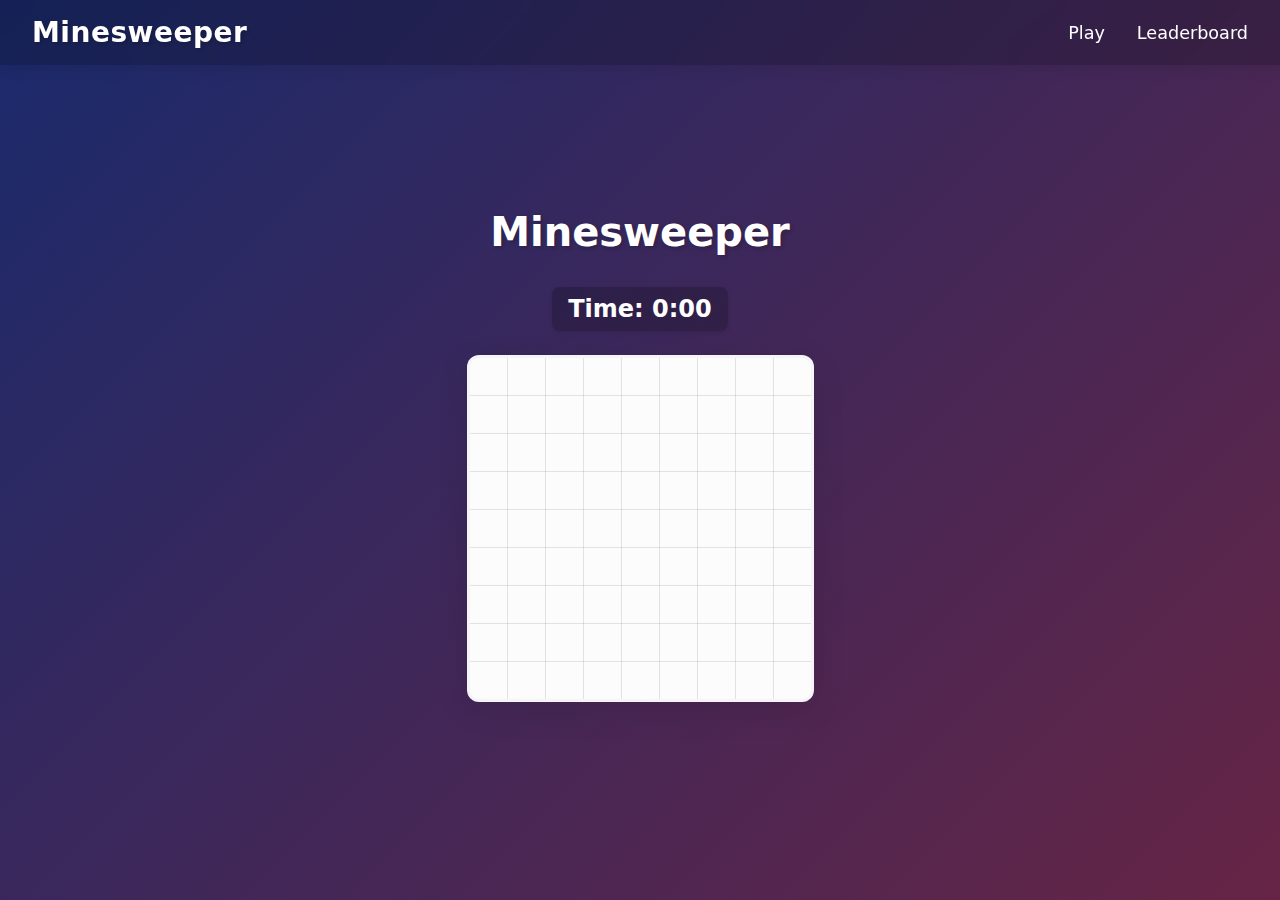
<file: index.html>
<!DOCTYPE html>
<html lang="en">

<head>
    <meta charset="UTF-8">
    <title>Minesweeper</title>
    <link rel="stylesheet" href="style.css">
</head>

<body>
    <nav class="navbar">
        <div class="navbar-logo">Minesweeper</div>
        <ul class="navbar-links">
            <li><a href="/">Play</a></li>
            <li><a href="/leaderboard.html">Leaderboard</a></li>
        </ul>
    </nav>

    <div id="game-container">
        <div id="game-status">Minesweeper</div>
        <div id="timer">Time: 0:00</div>
        <table id="gameBoard"></table>
    </div>

    <div id="scoreModal" class="modal">
        <div class="modal-content">
            <h2 id="gameResult">Congratulations!</h2>
            <p id="finalTime"></p>
            <div class="form-group">
                <label for="playerName">Enter your name:</label>
                <input type="text" id="playerName" required>
            </div>
            <button onclick="submitScore()">Submit Score</button>
        </div>
    </div>

    <script>
        class Minesweeper {
            constructor(size = 9, minePercentage = 0.1) {
                this.size = size;
                this.minePercentage = minePercentage;
                this.board = [];
                this.mines = [];
                this.revealed = [];
                this.flags = [];
                this.gameOver = false;
                this.firstClick = true;

                this.initializeBoard();
                this.renderBoard();
                this.setupTimer();
            }

            setupTimer() {
                this.timerDisplay = document.getElementById('timer');
                this.updateTimer = this.updateTimer.bind(this);
            }

            startTimer() {
                if (!this.startTime) {
                    this.elapsedSeconds = 0;
                    this.startTime = new Date();
                    this.timerInterval = setInterval(this.updateTimer, 1000);
                }
            }

            stopTimer() {
                if (this.timerInterval) {
                    clearInterval(this.timerInterval);
                    this.timerInterval = null;
                }
            }

            updateTimer() {
                const now = new Date();
                this.elapsedSeconds = Math.floor((now - this.startTime) / 1000);
                const minutes = Math.floor(this.elapsedSeconds / 60);
                const seconds = this.elapsedSeconds % 60;
                this.timerDisplay.textContent = `Time: ${minutes}:${seconds.toString().padStart(2, '0')}`;
            }

            initializeBoard() {
                for (let row = 0; row < this.size * this.size; ++row) {
                    this.board.push(false);
                    this.revealed.push(false);
                    this.flags.push(false);
                }
            }

            placeMines(safeIndex) {
                // Reset board to clear previous mines
                this.board = new Array(this.size * this.size).fill(false);

                // Place mines, ensuring the safe index and its neighbors are not mined
                const safeRow = Math.floor(safeIndex / this.size);
                const safeCol = safeIndex % this.size;

                let minesPlaced = 0;
                const totalMines = Math.floor(this.size * this.size * this.minePercentage);

                while (minesPlaced < totalMines) {
                    const randomIndex = Math.floor(Math.random() * (this.size * this.size));

                    // Check if this cell is too close to the safe area or already a mine
                    if (!this.board[randomIndex]) {
                        const randomRow = Math.floor(randomIndex / this.size);
                        const randomCol = randomIndex % this.size;

                        // Ensure mine is not in the safe area (3x3 grid around first click)
                        if (Math.abs(randomRow - safeRow) > 1 || Math.abs(randomCol - safeCol) > 1) {
                            this.board[randomIndex] = true;
                            minesPlaced++;
                        }
                    }
                }

                this.calculateNeighborMines();
            }

            calculateNeighborMines() {
                this.neighborMines = new Array(this.size * this.size).fill(0);

                for (let rowIndex = 0; rowIndex < this.size; ++rowIndex) {
                    for (let colIndex = 0; colIndex < this.size; ++colIndex) {
                        const index = rowIndex * this.size + colIndex;

                        if (this.board[index]) continue;

                        for (let deltaX = -1; deltaX <= 1; ++deltaX) {
                            for (let deltaY = -1; deltaY <= 1; ++deltaY) {
                                const newRowIndex = rowIndex + deltaX;
                                const newColIndex = colIndex + deltaY;

                                if (newRowIndex >= 0 && newRowIndex < this.size &&
                                    newColIndex >= 0 && newColIndex < this.size) {
                                    const neighborIndex = newRowIndex * this.size + newColIndex;
                                    if (this.board[neighborIndex]) {
                                        this.neighborMines[index]++;
                                    }
                                }
                            }
                        }
                    }
                }
            }

            renderBoard() {
                const board = document.getElementById('gameBoard');
                board.innerHTML = '';

                for (let rowPosition = 0; rowPosition < this.size; ++rowPosition) {
                    const tr = document.createElement('tr');

                    for (let colPosition = 0; colPosition < this.size; ++colPosition) {
                        const td = document.createElement('td');
                        const index = rowPosition * this.size + colPosition;

                        td.dataset.index = index;
                        td.addEventListener('click', () => this.revealCell(index));
                        td.addEventListener('contextmenu', (e) => {
                            e.preventDefault();
                            this.toggleFlag(index);
                        });

                        tr.appendChild(td);
                    }

                    board.appendChild(tr);
                }
            }

            revealAllMines() {
                for (let i = 0; i < this.board.length; i++) {
                    if (this.board[i]) {
                        const cell = document.querySelector(`[data-index="${i}"]`);
                        cell.textContent = '💣';
                        cell.classList.add('mine');
                    }
                }
            }


            revealCell(index) {
                if (this.gameOver || this.revealed[index] || this.flags[index]) return;

                if (this.firstClick) {
                    this.placeMines(index);
                    this.firstClick = false;
                    this.startTimer();
                }

                this.revealed[index] = true;
                const cell = document.querySelector(`[data-index="${index}"]`);

                if (this.board[index]) {
                    cell.textContent = '💣'
                    cell.classList.add('mine');
                    this.gameOver = true;
                    this.gameWon = false;
                    this.stopTimer();
                    this.revealAllMines();
                    this.showScoreModal(false);
                } else {
                    cell.classList.add('revealed');
                    cell.textContent = this.neighborMines[index] || '';

                    if (this.neighborMines[index] === 0) {
                        this.revealNeighbors(index);
                    }
                    this.checkWinCondition();
                }
            }

            checkWinCondition() {
                for (let i = 0; i < this.board.length; ++i) {
                    if (!this.board[i] && !this.revealed[i]) {
                        return;
                    }
                }

                this.gameOver = true;
                this.gameWon = true;
                this.stopTimer();
                this.showScoreModal(true);
            }

            showScoreModal(won) {
                const modal = document.getElementById('scoreModal');
                const gameResult = document.getElementById('gameResult');
                const finalTime = document.getElementById('finalTime');

                gameResult.textContent = won ? 'Congratulations!' : 'Game Over!';
                gameResult.style.color = won ? '#4CAF50' : '#ff4757';


                const minutes = Math.floor(this.elapsedSeconds / 60);
                const seconds = (this.elapsedSeconds % 60).toString().padStart(2, '0');

                finalTime.textContent = `Your time: ${minutes}:${seconds}`;
                modal.style.display = 'flex';
            }

            revealNeighbors(index) {
                const rowPos = Math.floor(index / this.size);
                const colPos = index % this.size;

                for (let deltaX = -1; deltaX <= 1; ++deltaX) {
                    for (let deltaY = -1; deltaY <= 1; ++deltaY) {
                        const newRowPos = rowPos + deltaX;
                        const newColPos = colPos + deltaY;

                        if (newRowPos >= 0 && newRowPos < this.size &&
                            newColPos >= 0 && newColPos < this.size) {
                            const neighborIndex = newRowPos * this.size + newColPos;

                            if (!this.revealed[neighborIndex]) {
                                this.revealCell(neighborIndex);
                            }
                        }
                    }
                }
            }

            toggleFlag(index) {
                if (this.gameOver || this.revealed[index]) return;

                this.flags[index] = !this.flags[index];
                const cell = document.querySelector(`[data-index="${index}"]`);

                if (this.flags[index]) {
                    cell.classList.add('flag');
                    cell.textContent = '🚩';
                } else {
                    cell.classList.remove('flag');
                    cell.textContent = '';
                }
            }

            getBoardData() {
                return {
                    size: this.size,
                    minePercentage: this.minePercentage,
                    board: this.board,
                    revealed: this.revealed,
                    flags: this.flags
                };
            }
        }

        let game = new Minesweeper();

        async function submitScore() {
            const playerName = document.getElementById('playerName').value.trim();
            if (!playerName) {
                alert('Please enter your name');
                return;
            }
            // We will disallow commas.
            const sanitizedPlayerName = playerName.replace(/,/g, '');
            const boardData = game.getBoardData();
            const boardFlat = boardData.board.map(cell => (cell ? 1 : 0)).join(',');
            const revealedFlat = boardData.revealed.map(cell => (cell ? 1 : 0)).join(',');
            const flagsFlat = boardData.flags.map(cell => (cell ? 1 : 0)).join(',');
            const gameWon = game.gameWon ? 1 : 0;

            const gameData = [
                sanitizedPlayerName,
                game.elapsedSeconds,
                new Date().toISOString(),
                gameWon,
                boardData.size,
                boardData.minePercentage,
                boardFlat,
                revealedFlat,
                flagsFlat
            ];

            const csvData = gameData.join(',');

            try {
                const response = await fetch('http://rokoserveris.gw.lt:8080', {
                    method: 'POST',
                    headers: {
                        'Content-Type': 'text/csv',
                    },
                    body: csvData
                });

                if (response.ok) {
                    alert('Score submitted successfully!');
                    document.getElementById('scoreModal').style.display = 'none';
                    document.getElementById('timer').innerText = 'Time: 0:00';
                    game = new Minesweeper();
                } else {
                    throw new Error('Failed to submit score');
                }
            } catch (error) {
                alert('Error submitting score. Please try again.');
                console.error('Error:', error);
            }
        }
    </script>
</body>

</html>
</file>
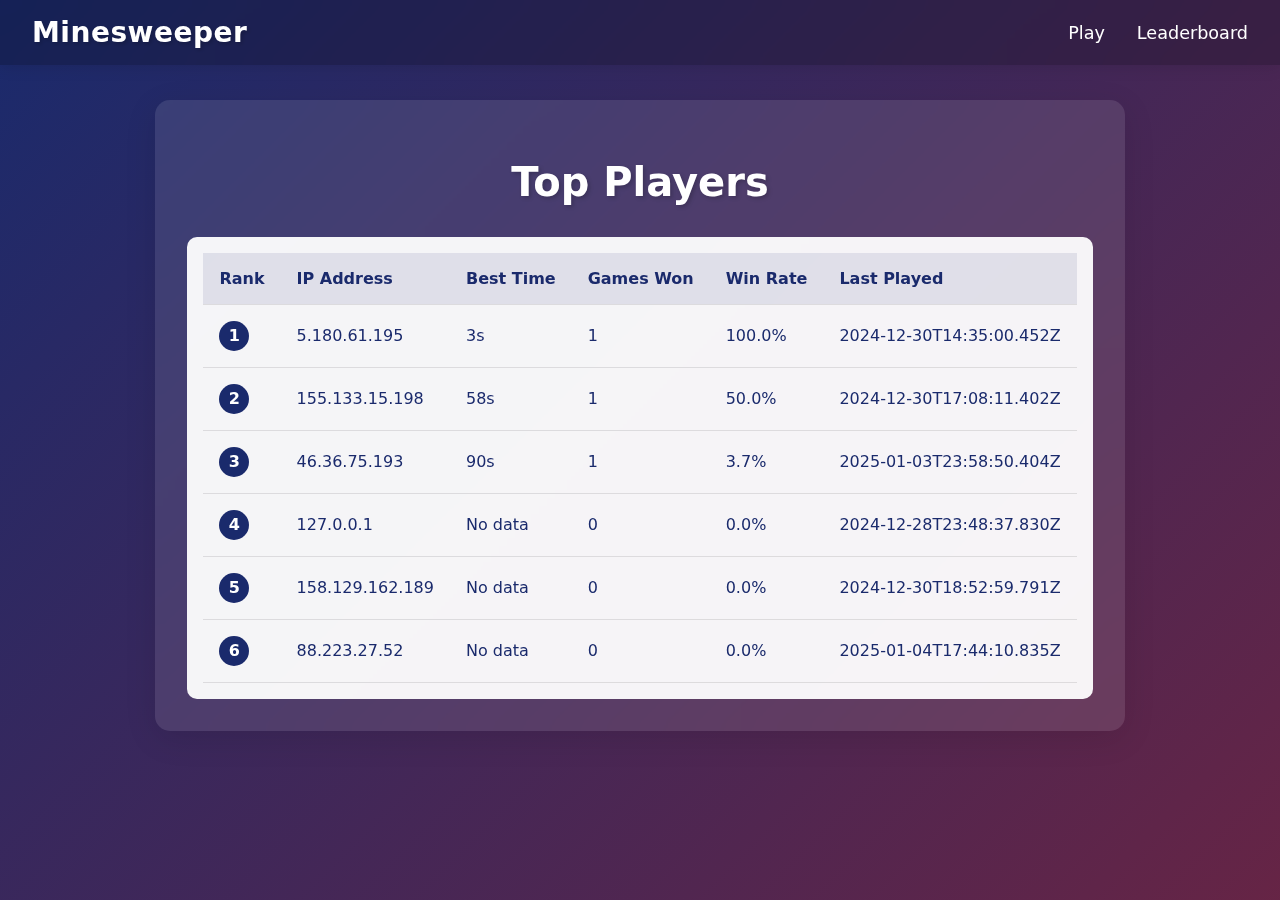
<file: leaderboard.html>
<!DOCTYPE html>
<html lang="en"><head>
<meta charset="UTF-8">
<title>Minesweeper - Leaderboard</title>
<link rel="stylesheet" href="style.css">
</head>
<body>
<nav id="navbar" class="navbar">
<div class="navbar-logo">Minesweeper</div>
<ul class="navbar-links">
<li><a href="/">Play</a></li>
<li><a href="/leaderboard.html">Leaderboard</a></li>
</ul>
</nav>
<div class="leaderboard-container">
<h1 class="leaderboard-title">Top Players</h1>
<div class="leaderboard-table-container">
<table id="leaderboard-table" class="leaderboard-table ">
<thead>
<tr>
<th>Rank</th>
<th>IP Address</th>
<th>Best Time</th>
<th>Games Won</th>
<th>Win Rate</th>
<th>Last Played</th>
</tr>
</thead>
<tbody>
<tr>
<td><span class="rank">1</span></td>
<td class="ip-address text-left">5.180.61.195</td>
<td>3s</td>
<td>1</td>
<td>100.0%</td>
<td>2024-12-30T14:35:00.452Z</td>
</tr>
<td><span class="rank">2</span></td>
<td class="ip-address text-left">155.133.15.198</td>
<td>58s</td>
<td>1</td>
<td>50.0%</td>
<td>2024-12-30T17:08:11.402Z</td>
</tr>
<td><span class="rank">3</span></td>
<td class="ip-address text-left">46.36.75.193</td>
<td>90s</td>
<td>1</td>
<td>3.7%</td>
<td>2025-01-03T23:58:50.404Z</td>
</tr>
<td><span class="rank">4</span></td>
<td class="ip-address text-left">127.0.0.1</td>
<td>No data</td>
<td>0</td>
<td>0.0%</td>
<td>2024-12-28T23:48:37.830Z</td>
</tr>
<td><span class="rank">5</span></td>
<td class="ip-address text-left">158.129.162.189</td>
<td>No data</td>
<td>0</td>
<td>0.0%</td>
<td>2024-12-30T18:52:59.791Z</td>
</tr>
<td><span class="rank">6</span></td>
<td class="ip-address text-left">88.223.27.52</td>
<td>No data</td>
<td>0</td>
<td>0.0%</td>
<td>2025-01-04T17:44:10.835Z</td>
</tr>
</tbody>
</table>
</div>
</div>
</body>
</html>
</file>
<file: style.css>
body {
  background: linear-gradient(135deg, #1a2a6c, #b21f1f, #fdbb2d);
  font-family: 'Segoe UI', system-ui, -apple-system, sans-serif;
  margin: 0;
  padding: 0;
  min-height: 100vh;
  color: #ffffff;
  display: flex;
  flex-direction: column;
  animation: gradientBG 15s ease infinite;
  background-size: 400% 400%;
}

@keyframes gradientBG {
  0% {
    background-position: 0% 50%;
  }

  50% {
    background-position: 100% 50%;
  }

  100% {
    background-position: 0% 50%;
  }
}

nav.navbar {
  background-color: rgba(0, 0, 0, 0.2);
  backdrop-filter: blur(10px);
  padding: 1rem 2rem;
  display: flex;
  justify-content: space-between;
  align-items: center;
  box-shadow: 0 2px 15px rgba(0, 0, 0, 0.1);
  position: fixed;
  top: 0;
  left: 0;
  right: 0;
  z-index: 1000;
}

.navbar-logo {
  font-size: 1.75rem;
  font-weight: 700;
  letter-spacing: 0.5px;
  text-shadow: 2px 2px 4px rgba(0, 0, 0, 0.2);
}

.navbar-links {
  list-style: none;
  display: flex;
  gap: 2rem;
  margin: 0;
  padding: 0;
}

.navbar-links a {
  color: white;
  text-decoration: none;
  font-size: 1.1rem;
  font-weight: 500;
  position: relative;
  padding: 0.5rem 0;
  transition: color 0.3s ease;
}

.navbar-links a::after {
  content: '';
  position: absolute;
  bottom: 0;
  left: 0;
  width: 0;
  height: 2px;
  background-color: #fdbb2d;
  transition: width 0.3s ease;
}

.navbar-links a:hover {
  color: #fdbb2d;
}

.navbar-links a:hover::after {
  width: 100%;
}

#game-container {
  display: flex;
  flex-direction: column;
  align-items: center;
  justify-content: center;
  padding: 2rem;
  gap: 1.5rem;
  margin-top: 10px;
  flex: 1;
}

#game-status {
  font-size: 2.5rem;
  font-weight: 700;
  color: white;
  text-shadow: 2px 2px 4px rgba(0, 0, 0, 0.2);
  margin-bottom: 0.5rem;
  text-align: center;
  animation: fadeIn 0.5s ease-out;
}

@keyframes fadeIn {
  from {
    opacity: 0;
    transform: translateY(-20px);
  }

  to {
    opacity: 1;
    transform: translateY(0);
  }
}

#gameBoard {
  border-collapse: collapse;
  background: rgba(255, 255, 255, 0.95);
  border: 3px solid rgba(0, 0, 0, 0.2);
  border-radius: 12px;
  overflow: hidden;
  box-shadow: 0 8px 32px rgba(0, 0, 0, 0.1);
  transition: transform 0.3s ease;
}



#gameBoard td {
  width: 35px;
  height: 35px;
  border: 1px solid rgba(0, 0, 0, 0.1);
  text-align: center;
  vertical-align: middle;
  cursor: pointer;
  user-select: none;
  font-weight: 600;
  font-size: 1.2rem;
  transition: all 0.2s ease;
  background: rgba(255, 255, 255, 0.7);
}

#gameBoard td:hover {
  background-color: rgba(253, 187, 45, 0.2);
  transform: scale(1.05);
  z-index: 1;
}

#gameBoard td.revealed {
  background-color: #f8f9fa;
  color: #2c3e50;
  box-shadow: inset 0 0 5px rgba(0, 0, 0, 0.1);
}

#gameBoard td.mine {
  background-color: #ff4757;
  animation: explode 0.5s ease-in-out;
}

@keyframes explode {
  0% {
    transform: scale(1);
  }

  50% {
    transform: scale(1.2);
  }

  100% {
    transform: scale(1);
  }
}

#gameBoard td.flag {
  background-color: #ffd32a;
  animation: flagPlant 0.3s ease-out;
}

@keyframes flagPlant {
  0% {
    transform: translateY(-5px);
    opacity: 0;
  }

  100% {
    transform: translateY(0);
    opacity: 1;
  }
}

#gameBoard td[textContent="1"] {
  color: #2980b9;
}

#gameBoard td[textContent="2"] {
  color: #27ae60;
}

#gameBoard td[textContent="3"] {
  color: #c0392b;
}

#gameBoard td[textContent="4"] {
  color: #8e44ad;
}

#gameBoard td[textContent="5"] {
  color: #d35400;
}

#gameBoard td[textContent="6"] {
  color: #16a085;
}

#gameBoard td[textContent="7"] {
  color: #2c3e50;
}

#gameBoard td[textContent="8"] {
  color: #7f8c8d;
}

@media (max-width: 768px) {
  #gameBoard td {
    width: 20px;
    height: 20px;
    font-size: 1rem;
  }

  .navbar {
    padding: 0.5rem;
  }

  .navbar-links {
    gap: 1rem;
  }

  #game-status {
    font-size: 2rem;
  }
}

@media (max-width: 480px) {
  #gameBoard td {
    width: 20px;
    height: 20px;
    font-size: 0.9rem;
  }

  .navbar-logo {
    font-size: 1.5rem;
  }

  .navbar-links a {
    font-size: 1rem;
  }
}

/* Leaderboard Styles */
.leaderboard-container {
  max-width: 1200px;
  margin: 100px auto 0;
  padding: 2rem;
  background: rgba(255, 255, 255, 0.1);
  backdrop-filter: blur(10px);
  border-radius: 15px;
  box-shadow: 0 8px 32px rgba(0, 0, 0, 0.1);
}

.leaderboard-title {
  text-align: center;
  font-size: 2.5rem;
  margin-bottom: 2rem;
  color: white;
  text-shadow: 2px 2px 4px rgba(0, 0, 0, 0.2);
}

.board-button {
  padding: 0.75rem 1.5rem;
  border: none;
  border-radius: 25px;
  background: rgba(128, 128, 128, 0.1);
  color: rgb(64, 64, 64);
  font-size: 1rem;
  cursor: pointer;
  text-decoration: none;
  display: inline-block;
  transition: all 0.3s ease;
}

.board-button:hover {
  background: rgba(128, 128, 128, 0.2);
}

.board-button.active {
  background: #6c757d;
  color: #fff;
  font-weight: bold;
}

.leaderboard-table-container {
  overflow-x: auto;
  background: rgba(255, 255, 255, 0.95);
  border-radius: 10px;
  padding: 1rem;
}

.leaderboard-table {
  width: 100%;
  border-collapse: collapse;
  text-align: left;
  color: #1a2a6c;
}

.leaderboard-table th,
.leaderboard-table td {
  padding: 1rem;
  border-bottom: 1px solid rgba(0, 0, 0, 0.1);
}

.leaderboard-table th {
  font-weight: 600;
  background: rgba(26, 42, 108, 0.1);
}

.leaderboard-table tbody tr:hover {
  background: rgba(253, 187, 45, 0.1);
}

.rank {
  display: inline-block;
  width: 30px;
  height: 30px;
  line-height: 30px;
  text-align: center;
  background: #1a2a6c;
  color: white;
  border-radius: 50%;
  font-weight: bold;
}

/* Responsive adjustments */
@media (max-width: 768px) {
  .leaderboard-container {
    margin: 80px 1rem 0;
    padding: 1rem;
  }

  .leaderboard-title {
    font-size: 2rem;
  }

  .tab-button {
    padding: 0.5rem 1rem;
    font-size: 0.9rem;
  }

  .leaderboard-table th,
  .leaderboard-table td {
    padding: 0.75rem 0.5rem;
    font-size: 0.9rem;
  }

  .rank {
    width: 25px;
    height: 25px;
    line-height: 25px;
    font-size: 0.9rem;
  }
}

@media (max-width: 480px) {
  .difficulty-tabs {
    flex-direction: column;
    gap: 0.5rem;
  }

  .leaderboard-table th,
  .leaderboard-table td {
    padding: 0.5rem 0.25rem;
    font-size: 0.8rem;
  }
}

#game-status {
  display: flex;
  flex-direction: column;
  align-items: center;
  gap: 1rem;
}

#timer {
  font-size: 1.5rem;
  font-weight: 600;
  color: white;
  background: rgba(0, 0, 0, 0.2);
  padding: 0.5rem 1rem;
  border-radius: 8px;
  box-shadow: 0 2px 4px rgba(0, 0, 0, 0.1);
}

.modal {
  display: none;
  position: fixed;
  top: 0;
  left: 0;
  width: 100%;
  height: 100%;
  background: rgba(0, 0, 0, 0.5);
  justify-content: center;
  align-items: center;
  z-index: 1001;
}

.modal-content {
  background: white;
  padding: 2rem;
  border-radius: 12px;
  box-shadow: 0 4px 20px rgba(0, 0, 0, 0.2);
  text-align: center;
  color: #333;
  max-width: 400px;
  width: 90%;
}

.form-group {
  margin: 1.5rem 0;
}

.form-group input {
  width: 100%;
  padding: 0.5rem;
  margin-top: 0.5rem;
  border: 2px solid #ddd;
  border-radius: 4px;
  font-size: 1rem;
}

.modal-content button {
  background: #4CAF50;
  color: white;
  border: none;
  padding: 0.75rem 1.5rem;
  border-radius: 4px;
  cursor: pointer;
  font-size: 1rem;
  transition: background 0.3s ease;
}

.modal-content button:hover {
  background: #45a049;
}
</file>
